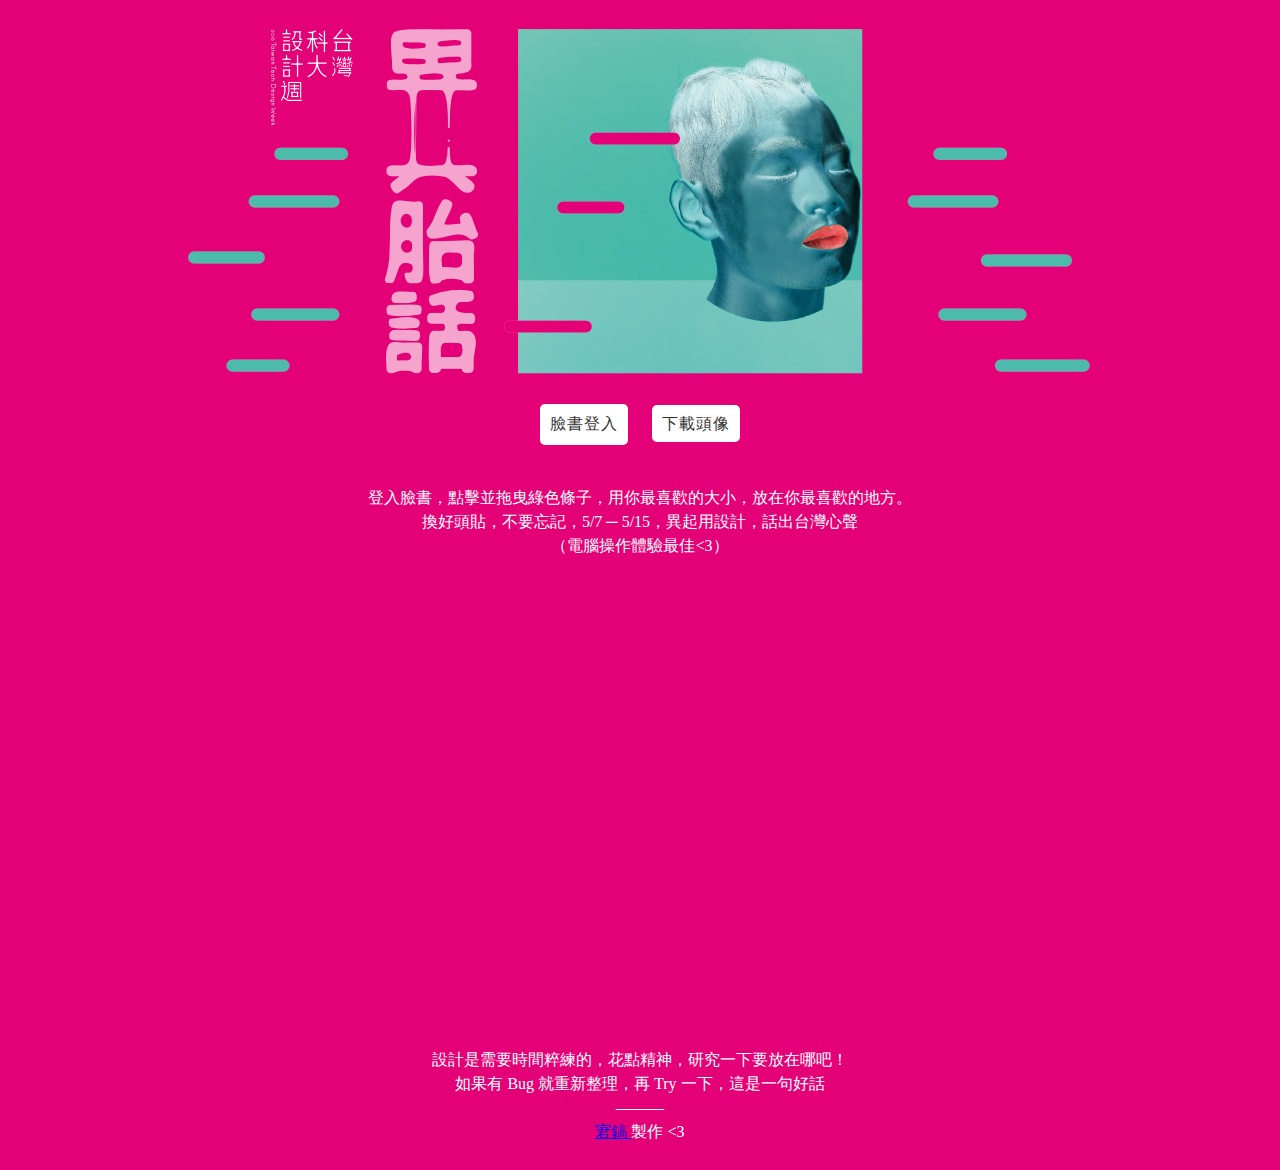
<file: public/index.html>
<!DOCTYPE html>
<html>
<head>
  <meta charset="UTF-8" />
  <meta http-equiv="X-UA-Compatible" content="IE=edge">
  <meta name="viewport" content="width=device-width, initial-scale=1">
  <meta property="og:image" content="images/ogimage.png"/>
  <meta property="og:description" content="我可能不同意你，但我誓死捍衛你說話的權利" />
  <title>異起換個頭貼 - 2016台灣科大設計週</title>
  <link rel="stylesheet" href="css/main.css">
</head>
<body>
  <div class="container">
    <img class="head-pic" src="images/slice1.png" />
    <button id="login" class="button">臉書登入</button>
    <a id="download" class="button" href="#">下載頭像</a>
    <p>
      登入臉書，點擊並拖曳綠色條子，用你最喜歡的大小，放在你最喜歡的地方。<br/>換好頭貼，不要忘記，5/7 ─ 5/15，異起用設計，話出台灣心聲<br/>（電腦操作體驗最佳<3）
    </p>
    <canvas id="c" width="400" height="400"></canvas>
    <p style="margin-top:50px">
      設計是需要時間粹練的，花點精神，研究一下要放在哪吧！<br/>如果有 Bug 就重新整理，再 Try 一下，這是一句好話<br/>———<br/><a class="behance" href="https://www.facebook.com/chiunhauyou" target="_blank">宭鎬 </a>製作 <3
    </p>
  </div>
  
  <script type="text/javascript" src="javascripts/fabric.min.js"></script>
  <script type="text/javascript">
    //Facebook things
   var originWidth;
    function statusChangeCallback(response) {
      console.log('statusChangeCallback');
      console.log(response);
      if (response.status === 'connected') {
        // Logged into your app and Facebook.
        testAPI();
      } else if (response.status === 'not_authorized') {
        // The person is logged into Facebook, but not your app.
        document.getElementById('status').innerHTML = 'Please log ' +
          'into this app.';
      } else {
        // The person is not logged into Facebook, so we're not sure if
        // they are logged into this app or not.
        document.getElementById('status').innerHTML = 'Please log ' +
          'into Facebook.';
      }
    }

    function checkLoginState() {
      FB.getLoginStatus(function(response) {
        statusChangeCallback(response);
      });
    }
    function login() {
      FB.login(function(response) {
        if (response.status === 'connected') {
          checkLoginState()
        } else if (response.status === 'not_authorized') {
          // The person is logged into Facebook, but not your app.
        } else {
          // The person is not logged into Facebook, so we're not sure if
          // they are logged into this app or not.
        }
      }, {scope: 'public_profile'});
    }
    function testAPI() {
      console.log('Welcome!  Fetching your information.... ');
      FB.api('/me/picture?width=2000', function(response) {
        console.log(response.data.url);
        startCanvas(response.data.url);
      });
    }

    function loadImage(src, onload) {
      var img = new Image();
      img.onload = onload;
      img.setAttribute('crossOrigin', 'anonymous');
      img.src = src;

      return img;
    }
    
    function zoom (width, canvas, cb){
      var scale = width / canvas.getWidth();
      var height = scale * canvas.getHeight();

      canvas.setDimensions({
          "width": width,
          "height": height
      });

      canvas.calcOffset();
      var objects = canvas.getObjects();
      for (var i in objects) {
          var scaleX = objects[i].scaleX;
          var scaleY = objects[i].scaleY;
          var left = objects[i].left;
          var top = objects[i].top;

          objects[i].scaleX = scaleX * scale;
          objects[i].scaleY = scaleY * scale;
          objects[i].left = left * scale;
          objects[i].top = top * scale;

          objects[i].setCoords();
      }
      canvas.deactivateAll().renderAll();
      cb();
    }

    window.fbAsyncInit = function() {
        FB.init({
          appId      : '966974170065904',
          xfbml      : true,
          version    : 'v2.6'
        });

        FB.getLoginStatus(function(response) {
          statusChangeCallback(response);
        });
      };

    function startCanvas(imgURL) {
      var canvas = new fabric.Canvas('c');
      originWidth = canvas.getWidth();
      fabric.Image.fromURL(imgURL, function(oImg) {        
        var redFilter = new fabric.Image.filters.Blend({
          color: '#e40076',
          mode: 'lighten'
        });
        oImg.filters.push(redFilter);
        oImg.applyFilters(canvas.renderAll.bind(canvas));
        canvas.add(oImg);

        fabric.Image.fromURL('images/bar.png', function(barImg) {
          canvas.add(barImg);
        },{  
          top: 170,
          left: 80,
          lockUniScaling: true, 
          scaleX: 0.5, 
          scaleY: 0.5,
          cornerColor: '#fff',
          cornerSize: 16,
          crossOrigin: 'anonymous'})
      }, { lockMovementX: true, lockMovementY: true , width: 400, height: 400, crossOrigin: 'anonymous'});
      
      function downloadImage(link, fabricCanvas, expectedWidth, canvasId, filename) {

        link.href = document.getElementById('myCanvas').toDataURL();
        link.download =filename;
      }
      document.getElementById('download').addEventListener('click', function() {
        console.log('get click');
        var that = this;
        zoom(1000, canvas, function() {
          console.log('hello');
          console.log(that)
          that.href = canvas.toDataURL('png');
          that.download = 'landvoice.png';
          zoom(originWidth, canvas,function() {
            console.log('should be done')
          });
        });
      });
    }

    document.getElementById('login').addEventListener('click', function() {
      login();
    });
    
    (function(d, s, id){
     var js, fjs = d.getElementsByTagName(s)[0];
     if (d.getElementById(id)) {return;}
     js = d.createElement(s); js.id = id;
     js.src = "//connect.facebook.net/en_US/sdk.js";
     fjs.parentNode.insertBefore(js, fjs);
   }(document, 'script', 'facebook-jssdk'));
  </script>
</body>
</html>
</file>
<file: public/css/main.css>
body {
  font-family: 'Heiti TC', 'Microsoft JhengHei';
  margin: 0;
  background-color: #e40076;
 /* -webkit-background-size: cover;  
  -moz-background-size: cover;  
  -o-background-size: cover;  
  background-size: cover;*/
}
.container {
  text-align: center;

}
.canvas-container {
  padding: 0;
  margin-left: auto;
  margin-right: auto;
}

.button {
  margin-left: 10px;
  margin-right: 10px;
  margin-bottom: 15px;
  background-color: #fff;
  color: #333;
  border-radius: 5px;
  font-size: 16px;
  letter-spacing: 1px;
  border-style: none;
  padding: 10px;
  text-decoration: none;
}

.button:hover {
  cursor: pointer;
  background-color: #f5f5f5;
}
.me:link, .me:visited, .me:hover, .me:active {
  color: yellow;
  text-decoration: none;

}
p {
  color: #fff;
  line-height: 1.5em;
  font-size: 1em;
  padding: 10px;
}
.head-pic {
  display: block;
  margin-top: 20px;
  margin-left: auto;
  margin-right: auto;
  margin-bottom: 20px;
}
.canvas-container {
  box-shadow: 5px 5px 10px rgba(0,0,0, 0.5);
}

@media screen and (max-width: 400px) {
  .head-pic {
    width: 250px;
  }
}
</file>
